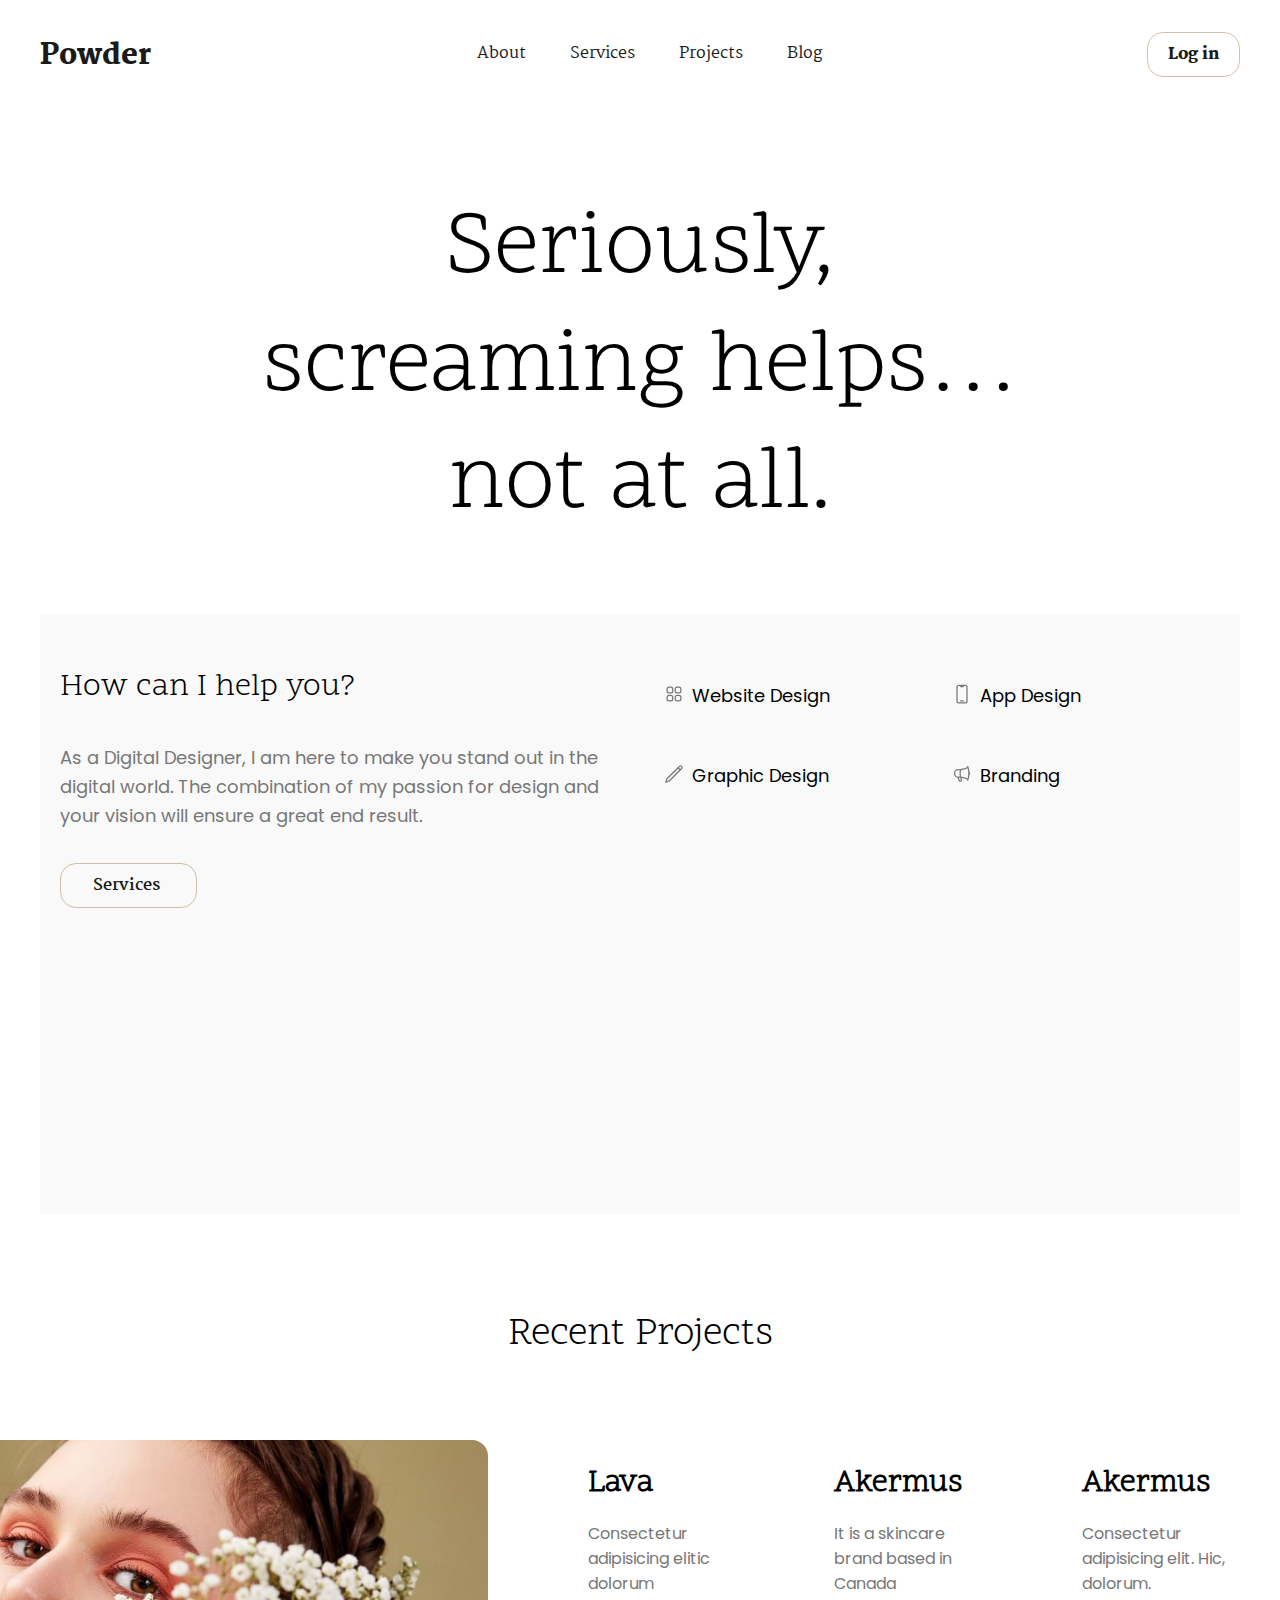
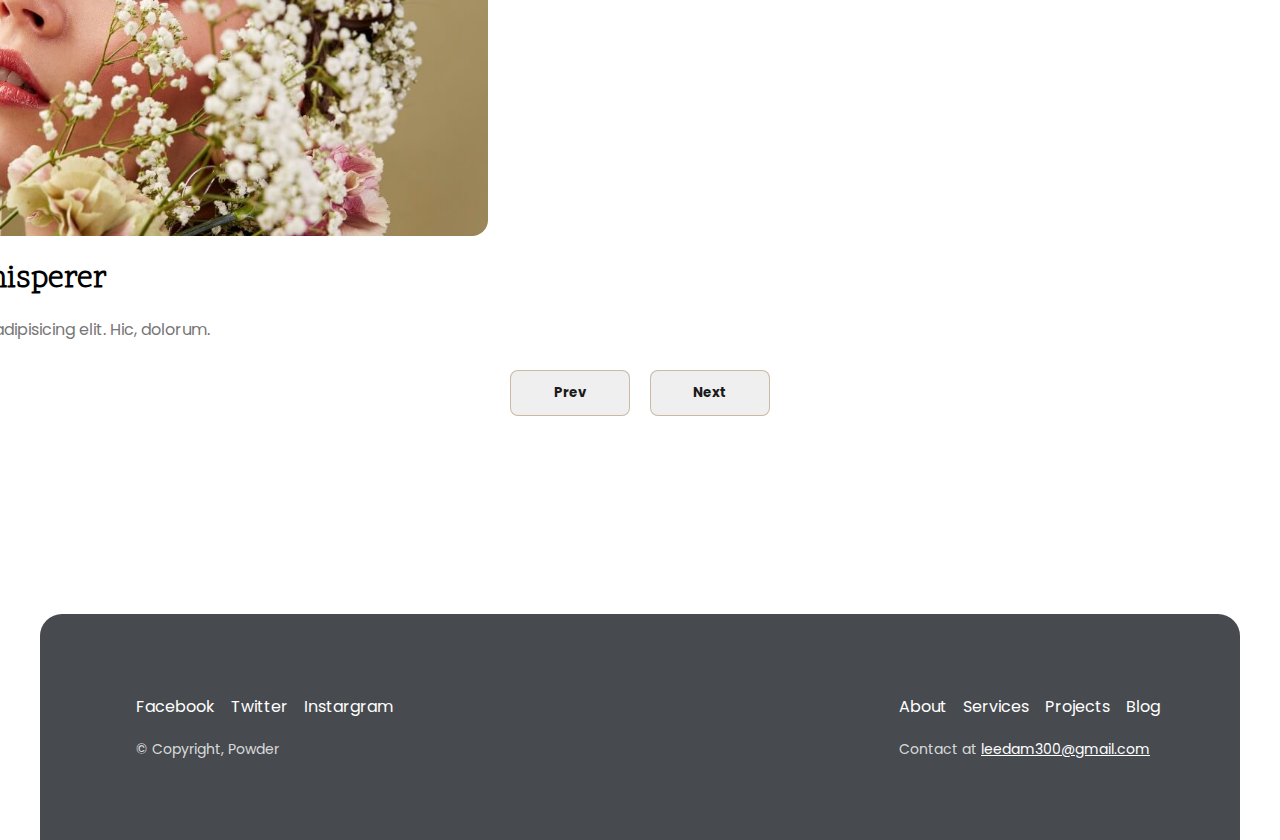
<file: pages/index.html>
<!DOCTYPE html>
<html lang="en">

<head>
    <meta charset="UTF-8">
    <meta http-equiv="X-UA-Compatible" content="IE=edge">
    <meta name="viewport" content="width=device-width, initial-scale=1.0">
    <title>Document</title>
    <link rel="stylesheet" href="../assets/css/style.css">
    <script src="slider.js"></script>
    <link rel="preconnect" href="https://fonts.googleapis.com">
    <link rel="preconnect" href="https://fonts.gstatic.com" crossorigin>
    <link
        href="https://fonts.googleapis.com/css2?family=Martel:wght@200;300;400;600&family=Montserrat:ital,wght@0,100;0,200;0,300;0,500;0,600;1,100;1,200&family=Open+Sans:ital,wght@0,300;0,400;1,300&display=swap"
        rel="stylesheet">
    <link rel="preconnect" href="https://fonts.googleapis.com">
    <link rel="preconnect" href="https://fonts.gstatic.com" crossorigin>
    <link
        href="https://fonts.googleapis.com/css2?family=Martel:wght@200;300;400;600&family=Montserrat:ital,wght@0,100;0,200;0,300;0,500;0,600;1,100;1,200&family=Open+Sans:ital,wght@0,300;0,400;1,300&family=Scope+One&display=swap"
        rel="stylesheet">
    <link rel="preconnect" href="https://fonts.googleapis.com">
    <link rel="preconnect" href="https://fonts.gstatic.com" crossorigin>
    <link
        href="https://fonts.googleapis.com/css2?family=Martel:wght@200;300;400;600&family=Montserrat:ital,wght@0,100;0,200;0,300;0,500;0,600;1,100;1,200&family=Open+Sans:ital,wght@0,300;0,400;1,300&family=Poppins:wght@100;200;300;400&family=Scope+One&display=swap"
        rel="stylesheet">
    <link rel="stylesheet" href="https://cdnjs.cloudflare.com/ajax/libs/font-awesome/5.15.4/css/all.min.css" />

</head>


<body>
    <div id="main">
        <!-- Header -->
        <div id="header">
            <div class="name">
                <a href="#">
                    <h3>Powder</h3>

                </a>
            </div>
            <div class="nav">
                <ul class="sub-nav">
                    <li><a href="./about.html">About</a> </li>
                    <li><a href="./services.html">Services</a></li>
                    <li><a href="./projects.html">Projects</a></li>
                    <li><a href="">Blog</a></li>
                </ul>
            </div>
            <div class="style-title">
                <a href="./contact.html">
                    <h3>Log in</h3>
                </a>
            </div>
        </div>
        <!-- Introduce -->
        <div id="introduce">
            <h1>Seriously,<br> screaming helps… <br> not at all.</h1>
        </div>
        <!-- content1  -->
        <div id="content1">
            <div class="sub-content1">
                <h1>How can I help you?</h1>
                <p>As a Digital Designer, I am here to make you stand out in the digital world. The combination of my
                    passion for design and your vision will ensure a great end result.
                </p>
                <a href="./services.html">
                    <h3>Services</h3>

                </a>
            </div>
            <div class="content-image">
                <div class="sub-image">
                    <div class="sub-content-image">
                        <svg xmlns="http://www.w3.org/2000/svg" fill="none" viewBox="0 0 24 24" stroke-width="1.5"
                            stroke="currentColor" class="w-6 h-6">
                            <path stroke-linecap="round" stroke-linejoin="round"
                                d="M3.75 6A2.25 2.25 0 016 3.75h2.25A2.25 2.25 0 0110.5 6v2.25a2.25 2.25 0 01-2.25 2.25H6a2.25 2.25 0 01-2.25-2.25V6zM3.75 15.75A2.25 2.25 0 016 13.5h2.25a2.25 2.25 0 012.25 2.25V18a2.25 2.25 0 01-2.25 2.25H6A2.25 2.25 0 013.75 18v-2.25zM13.5 6a2.25 2.25 0 012.25-2.25H18A2.25 2.25 0 0120.25 6v2.25A2.25 2.25 0 0118 10.5h-2.25a2.25 2.25 0 01-2.25-2.25V6zM13.5 15.75a2.25 2.25 0 012.25-2.25H18a2.25 2.25 0 012.25 2.25V18A2.25 2.25 0 0118 20.25h-2.25A2.25 2.25 0 0113.5 18v-2.25z" />
                        </svg>

                    </div>

                    <p>Website Design</p>
                </div>
                <div class="sub-image">
                    <div class="sub-content-image">
                        <svg xmlns="http://www.w3.org/2000/svg" fill="none" viewBox="0 0 24 24" stroke-width="1.5"
                            stroke="currentColor" class="w-6 h-6">
                            <path stroke-linecap="round" stroke-linejoin="round"
                                d="M10.5 1.5H8.25A2.25 2.25 0 006 3.75v16.5a2.25 2.25 0 002.25 2.25h7.5A2.25 2.25 0 0018 20.25V3.75a2.25 2.25 0 00-2.25-2.25H13.5m-3 0V3h3V1.5m-3 0h3m-3 18.75h3" />
                        </svg>

                    </div>

                    <p>App Design</p>
                </div>
                <div class="sub-image">
                    <div class="sub-content-image">
                        <svg xmlns="http://www.w3.org/2000/svg" fill="none" viewBox="0 0 24 24" stroke-width="1.5"
                            stroke="currentColor" class="w-6 h-6">
                            <path stroke-linecap="round" stroke-linejoin="round"
                                d="M16.862 4.487l1.687-1.688a1.875 1.875 0 112.652 2.652L6.832 19.82a4.5 4.5 0 01-1.897 1.13l-2.685.8.8-2.685a4.5 4.5 0 011.13-1.897L16.863 4.487zm0 0L19.5 7.125" />
                        </svg>

                    </div>

                    <p>Graphic Design</p>
                </div>
                <div class="sub-image">
                    <div class="sub-content-image">
                        <svg xmlns="http://www.w3.org/2000/svg" fill="none" viewBox="0 0 24 24" stroke-width="1.5"
                            stroke="currentColor" class="w-6 h-6">
                            <path stroke-linecap="round" stroke-linejoin="round"
                                d="M10.34 15.84c-.688-.06-1.386-.09-2.09-.09H7.5a4.5 4.5 0 110-9h.75c.704 0 1.402-.03 2.09-.09m0 9.18c.253.962.584 1.892.985 2.783.247.55.06 1.21-.463 1.511l-.657.38c-.551.318-1.26.117-1.527-.461a20.845 20.845 0 01-1.44-4.282m3.102.069a18.03 18.03 0 01-.59-4.59c0-1.586.205-3.124.59-4.59m0 9.18a23.848 23.848 0 018.835 2.535M10.34 6.66a23.847 23.847 0 008.835-2.535m0 0A23.74 23.74 0 0018.795 3m.38 1.125a23.91 23.91 0 011.014 5.395m-1.014 8.855c-.118.38-.245.754-.38 1.125m.38-1.125a23.91 23.91 0 001.014-5.395m0-3.46c.495.413.811 1.035.811 1.73 0 .695-.316 1.317-.811 1.73m0-3.46a24.347 24.347 0 010 3.46" />
                        </svg>

                    </div>

                    <p>Branding</p>
                </div>
            </div>
        </div>
        <!--  -->
        <div id="content2">
            <h1>Recent Projects</h1>
            <div class="main-content2">
                <div class="sub-content2">
                    <img class="test" src="../assets/images/01.jpg" alt="">
                    <a href="">
                        <h3>Soul Whisperer</h3>
                    </a>
                    <a href="">
                        <p>Consectetur adipisicing elit. Hic, dolorum.</p>
                    </a>
                </div>
                <div class="sub-content2">
                    <img src="../assets/images/02.jpg" alt="">
                    <a href="">
                        <h3>Lava</h3>
                    </a>
                    <a href="">
                        <p>Consectetur adipisicing elitic dolorum</p>
                    </a>
                </div>
                <div class="sub-content2">
                    <img src="../assets/images/03.jpg" alt="">
                    <a href="">
                        <h3>Akermus</h3>
                    </a>
                    <a href="">
                        <p>It is a skincare brand based in Canada</p>
                    </a>
                </div>
                <div class="sub-content2">
                    <img src="../assets/images/06.jpg" alt="">
                    <a href="">
                        <h3>Akermus</h3>
                    </a>
                    <a href="">
                        <p>Consectetur adipisicing elit. Hic, dolorum.</p>
                    </a>
                </div>

            </div>
            <div class="slide">
                <button class="prev" onclick="prevSlide()">Prev</button>
                <button class="next" onclick="nextSlide()">Next</button>
                  
            </div>
       
        </div>
        
    
        
        <div id="footer">
            <div class="footer-left">
                <ul>
                    <li><a href="">Facebook</a></li>
                    <li><a href="">Twitter</a></li>
                    <li><a href="">Instargram</a></li>
                </ul>
                <p>© Copyright, Powder</p>
            </div>
            <div class="footer-right">
                <ul>
                    <li><a href="">About</a></li>
                    <li><a href="">Services</a></li>
                    <li><a href="">Projects</a></li>
                    <li><a href="">Blog</a></li>
                </ul>
                <p>Contact at <a href="">leedam300@gmail.com</a></p>
            </div>
        </div>
    </div>
    <script>
        var slideIndex = 0;
var slides = document.querySelectorAll(".sub-content2 img");
var maxSlides = slides.length - 1;

function showSlide() {
  for (var i = 0; i < slides.length; i++) {
    slides[i].style.display = "none";
  }
  slides[slideIndex].style.display = "block";
}

showSlide();

function nextSlide() {
  slideIndex++;
  if (slideIndex > maxSlides) {
    slideIndex = 0;
  }
  showSlide();
}

function prevSlide() {
  slideIndex--;
  if (slideIndex < 0) {
    slideIndex = maxSlides;
  }
  showSlide();
}

    </script>
</body>

</html>
</file>
<file: assets/css/style.css>
/* Reset CSS  */
* {
    padding: 0;
    margin: 0;
    box-sizing: border-box;
}

body {
   

  }
  

h3,
.sub-nav li a {
    /* font-family: 'Open Sans', sans-serif; */
    font-family: 'Martel', serif;
    transition: all 0.25s linear;
    
}

#main {
    background-color: white;
    max-width: 1200px;
    margin: 0 auto;
    caret-color: #198754;
}

#header {
    height: 110px;
    margin-top: 32px;
    display: flex;
    justify-content: space-between;
}

#header .name a {
    text-decoration: none;
    
}

#header .name a h3 {
    color: #1a1a1a;
    font-size: 28px;
    font-weight: 900;
}

.nav ul {
    list-style: none;
    display: flex;

}

.nav .sub-nav li a:hover {
    background-color: #a4855e;
    border-radius: 16px;
    opacity: 50%;
}


.sub-nav li a {
    color: #1a1a1a;
    text-decoration: none;
    display: inline-block;
    padding: 14px 20px;
    margin: 0 2px;
    line-height: 1;
    /* font-weight: 900; */
    /* transition: color .3s */
}

.style-title a {
    text-decoration: none;

}

.style-title h3 {
    /* margin-top: 10px; */
    border: 1px solid rgba(167, 132, 87, .5);
    border-radius: 16px;
    color: #1a1a1a;
    font-size: 16px;
    font-weight: 900;
    padding: 8px 20px;

}

.style-title a h3:hover {
    transition: all 0.25s linear;
    border-radius: 20px;
}

.style-title a h3:hover {
    background-color: #a4855e;
    opacity: 50%;
    
}

#introduce {
    font-family: 'Scope One', serif;
    height: 472px;
    text-align: center;
}

#introduce h1 {
    font-size: 5.653rem;
    padding: 50px 0 60px;
    line-height: 1.3;
    color: #000;
    font-weight: 500;
}


/* #content1 {
    font-family: 'Scope One', serif;

    
    
}

#content1 .sub-content p {
    font-family: 'Poppins', sans-serif;
    
} */

#content1 {
    height: 600px;
    /* color: #777; */
    background-color: rgba(232, 235, 232, .3);

    display: grid;
    grid-template-columns: 1fr 1fr;
  
}

.sub-content1 {
    margin-left: 20px;
    margin-top: 40px;
}

.sub-content1 p {
    margin-top: 36px;
    font-weight: 200;
    color: #777;
    
}

.sub-content1 a h3 {
    margin-top: 32px;
    color: #1a1a1a;
    font-weight: 700;
    width: 137px;
    /* height: 54px; */
    padding-left: 32px;
}

.sub-content1 a h3:hover {
    background-color: #a4855e;
    opacity: 50%;
    border-radius: 20px;

}




#content1 h1 {
    font-family: 'Scope One', sans-serif;
    padding-top: 0.4em;
    margin-bottom: -8px;
    margin: 0;
    line-height: 1.3;
    color: #000;
    font-weight: 500;
}

#content1 p {
    font-family: 'Poppins', sans-serif;
    font-weight: 400;
    font-size: 18px;
    line-height: 1.6;
}

.sub-content1 a {
    text-decoration: none;
}

.sub-content1 h3 {
    border: 1px solid rgba(167, 132, 87, .5);
    border-radius: 16px;
    color: #1a1a1a;
    font-size: 16px;
    font-weight: 900;
    padding: 8px 20px;
}

.content-image {
    display: grid;
    grid-template-columns: 1fr 1fr;
    grid-template-rows: 80px 80px;
    margin-left: 24px;
    margin-top: 70px;
}

.sub-content-image {
    display: inline-block;
}

.sub-content-image {
    width: 20px;
    color: #777;    
height: 28px;

}

.sub-image {
    /* border: 1px solid #FFFFFF */
    /* background-color: #FFFFFF; */
    
}

.sub-image p {
    margin-left: 28px;
    margin-top: -30px;
}

#content2 {
    /* font-family: 'Poppins', sans-serif; */
    height: 300px;
    padding-top: 80px;
    width: 100%;
    margin: auto;

}

#content2 h1 {
    /* font-family: 'Poppins', sans-serif; */
    font-family: 'Scope One', serif;
    text-align: center;
    font-size: 2.441em;
    padding-top: 0.4em;
    margin: 0px;
    line-height: 1.3;
    color: rgb(0, 0, 0);
    font-weight: 500;

}

.main-content2 {
    display: flex;
    /* grid-template-columns: 1fr 1fr 1fr; */
    gap: 100px;
    margin-top: 80px;
    margin-left: -150px;

    /* grid-template-columns: 1fr 1fr 1fr; */
}
.main-content2 img {
    /* width: 100%; */
    width: 598px;
    height: 396px;
    border-radius: 16px;
}

.sub-content2 .test:hover {
    background-color: #198754;
    color: #198754;
}

.sub-content2 a {
    text-decoration: none;

}
.sub-content2 a h3 {
    font-family: 'Scope One', serif;
    font-size: 1.953rem;
    padding-top: 24px;
    padding-bottom: 16px;
    margin: 0;
    line-height: 1.3;
    color: #000;
    cursor: pointer
    
}

.sub-content2 a p {
    color: #777777;
    font-family: 'Poppins', sans-serif;
    
}

.slide {
    margin-top: 28px;
    display: flex;
    justify-content: center;
    
}

.slide button {
    padding: 12px;
    border: 1px solid rgba(167, 132, 87, .5);
    border-radius: 8px;
    color: #1a1a1a;
    font-weight: 700;
    cursor: pointer;
    width: 120px;
    font-family: 'Poppins', sans-serif;
    transition: all 0.25s linear;


}

.slide button:hover {
    background-color: #a4855e;
    opacity: 50%;
    border-radius: 20px;
}

.prev {
    margin-right: 20px;
}

.btn a {
    text-align: center;

}

.btn {
    display: flex;
    justify-content: center;
}
 
.btn a h3 {
    margin-top: 60px;
    color: #1a1a1a;
    font-weight: 700;
    cursor: pointer;
    padding: 14px;
    padding-left: 16px;
    padding-top: 14px;
    padding-bottom: 10px;
    width: 137px;
    border: 1px solid rgba(167, 132, 87, .5);
    border-radius: 16px;
    transition: all 0.25s linear;


}

.btn a h3:hover {
    background-color: #a4855e;
    opacity: 50%;
    border-radius: 20px;

}


#footer {
    height: 120px;
    margin-top: 700px;
    width: 1200px;
    font-family: 'Poppins', sans-serif;
    height: 100%;
    width: 100%;

    background-color: #191E23CC;

    border-top-left-radius: 22px;
    border-top-right-radius: 22px;
    display: flex;
    justify-content: space-between;
    padding-top: 50px;
    padding-left: 40px;
    padding-bottom: 20px;
    padding: 80px;
    /* margin-bottom: 20px; */
}

#footer .footer-left ul li, .footer-right ul li{
    list-style: none;

}

.footer-left ul {
    display: flex;
    margin-bottom: 20px;
}


.footer-left ul li a {
    text-decoration: none;
    color: #FFFFFF;
    margin-left: 16px;
    font-size: 16px;
}

.footer-left p {
    padding-left: 16px;
    color: #FFFFFFCC;
    font-size: 14px;
}
.footer-right ul {
    display: flex;
    margin-bottom: 20px;
}

.footer-right ul {
    display: flex;
    margin-bottom: 20px;
    /* line-height: 20px; */
}


.footer-right ul li a {
    text-decoration: none;
    color: #FFFFFF;
    margin-left: 16px;
    font-size: 16px;
}

.footer-right p {
    padding-left: 16px;
    color: #FFFFFFCC;
    font-size: 14px;
}

.footer-right ul {
    display: flex;
    margin-bottom: 20px;
}

.footer-right p a {
    /* text-decoration: none; */
    color: #FFFFFF;
}

.footer-left ul li a:hover , .footer-right ul li a:hover {
    text-decoration: underline;
}

.footer-right p a:hover {
    text-decoration: none;
}

.loading-screen {
    position: fixed;
    top: 0;
    left: 0;
    right: 0;
    bottom: 0;
    background-color: #000;
    color: #fff;
    font-size: 2rem;
    display: flex;
    justify-content: center;
    align-items: center;
    opacity: 1;
    transition: opacity 1s ease-in-out;
    z-index: 9999;
  }
  
  .loading-screen.hide {
    opacity: 0;
  }
</file>
